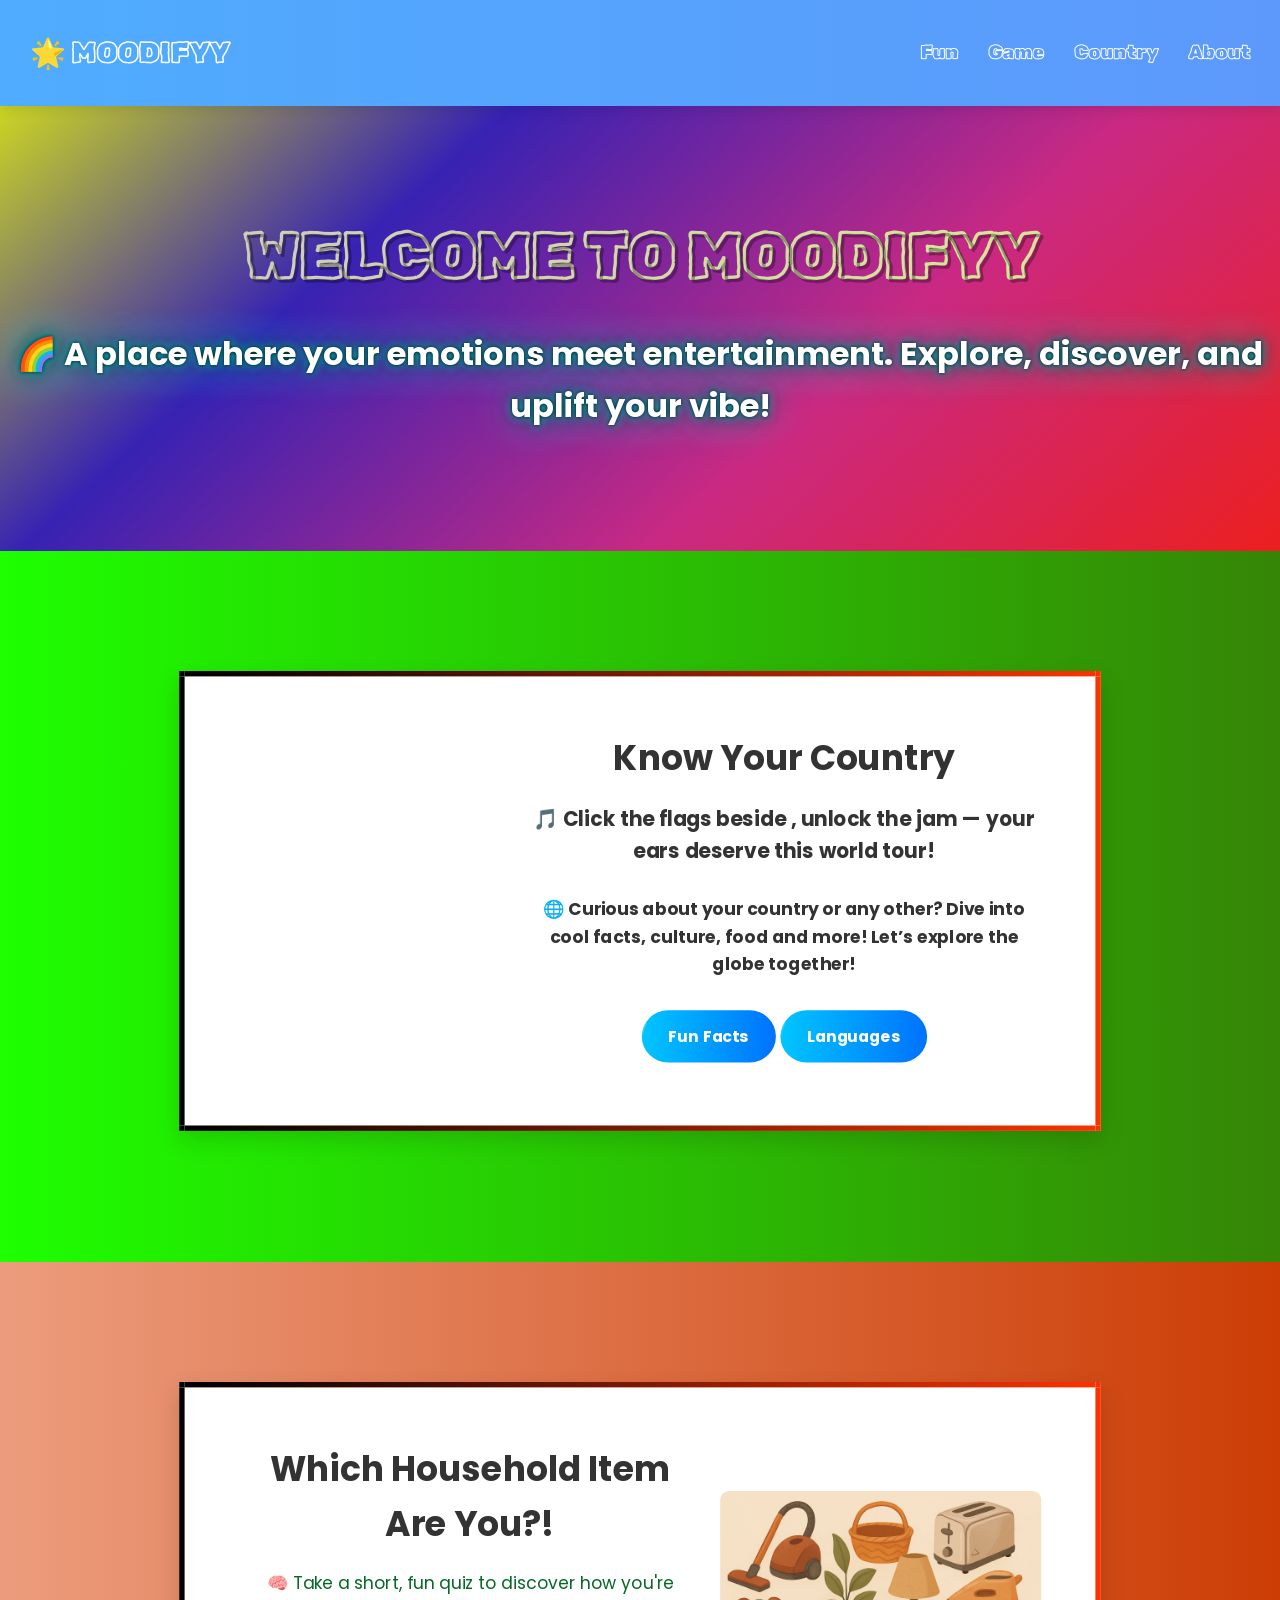
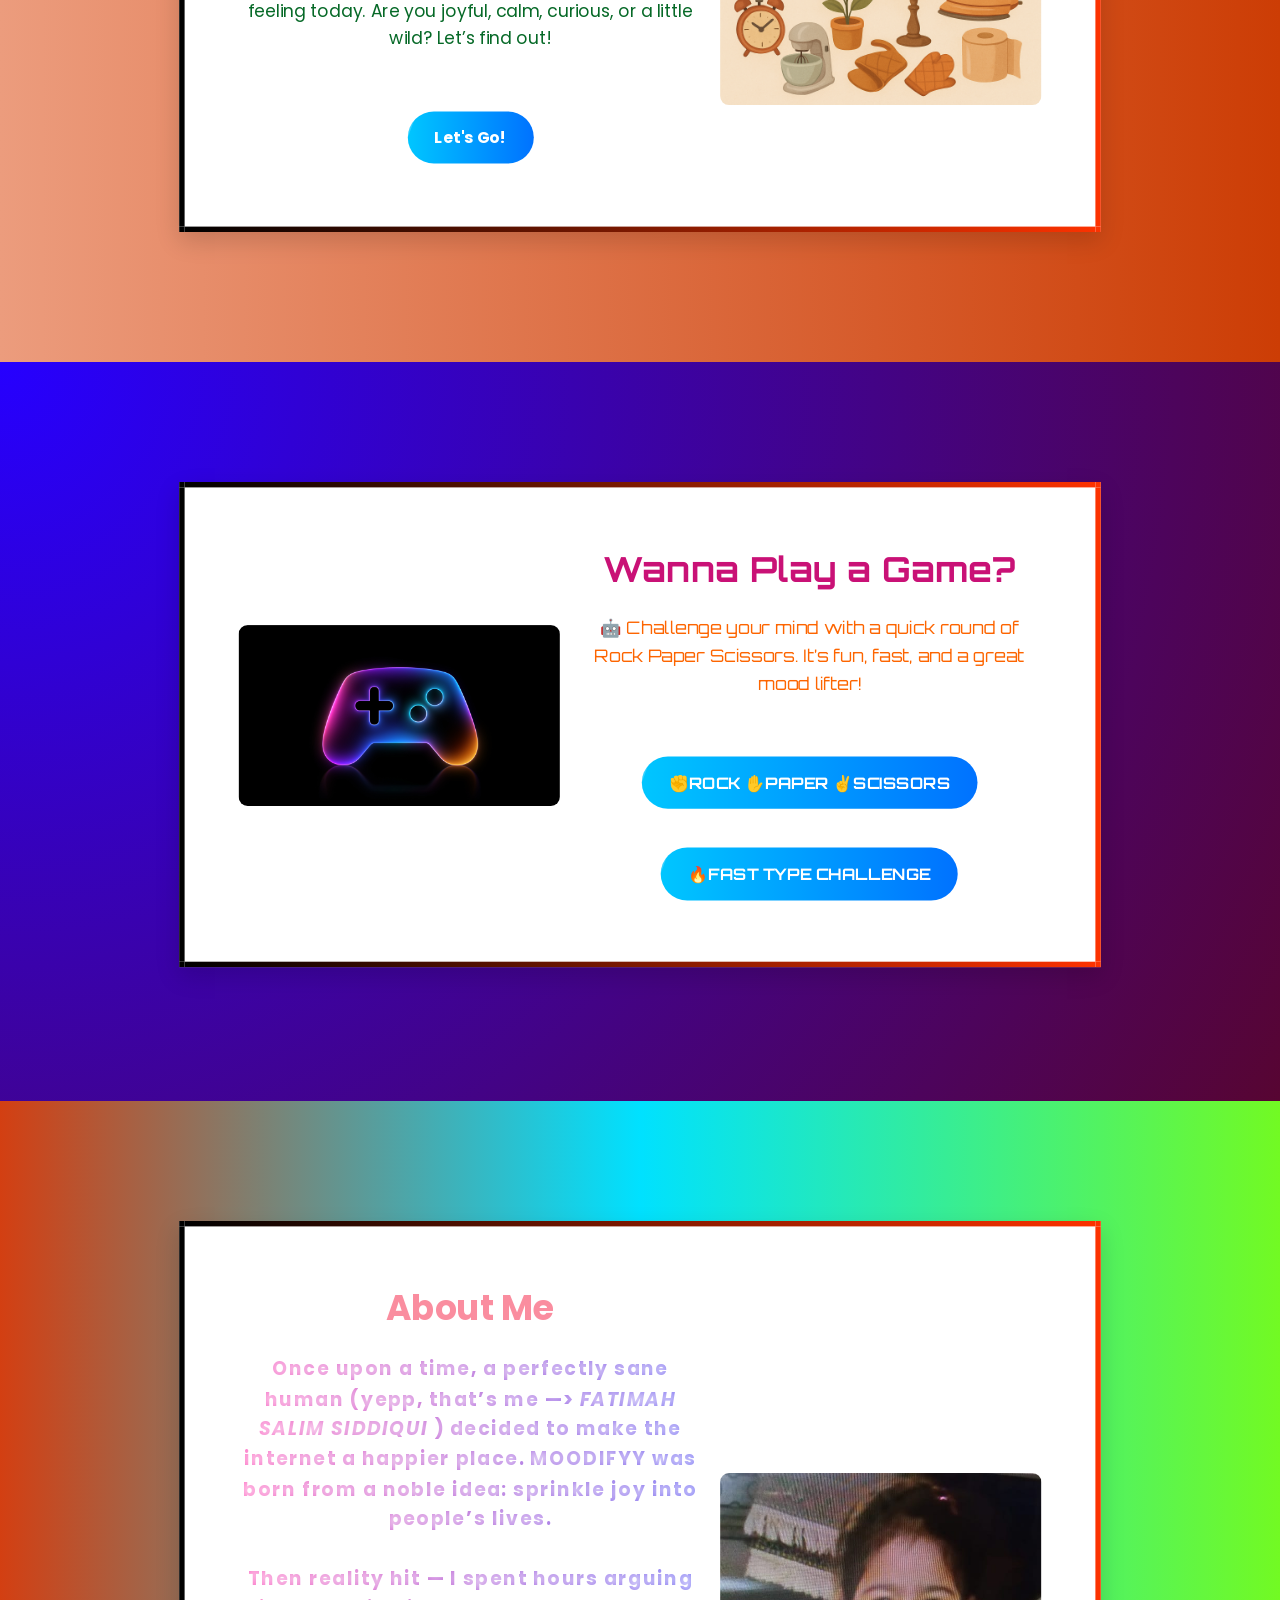
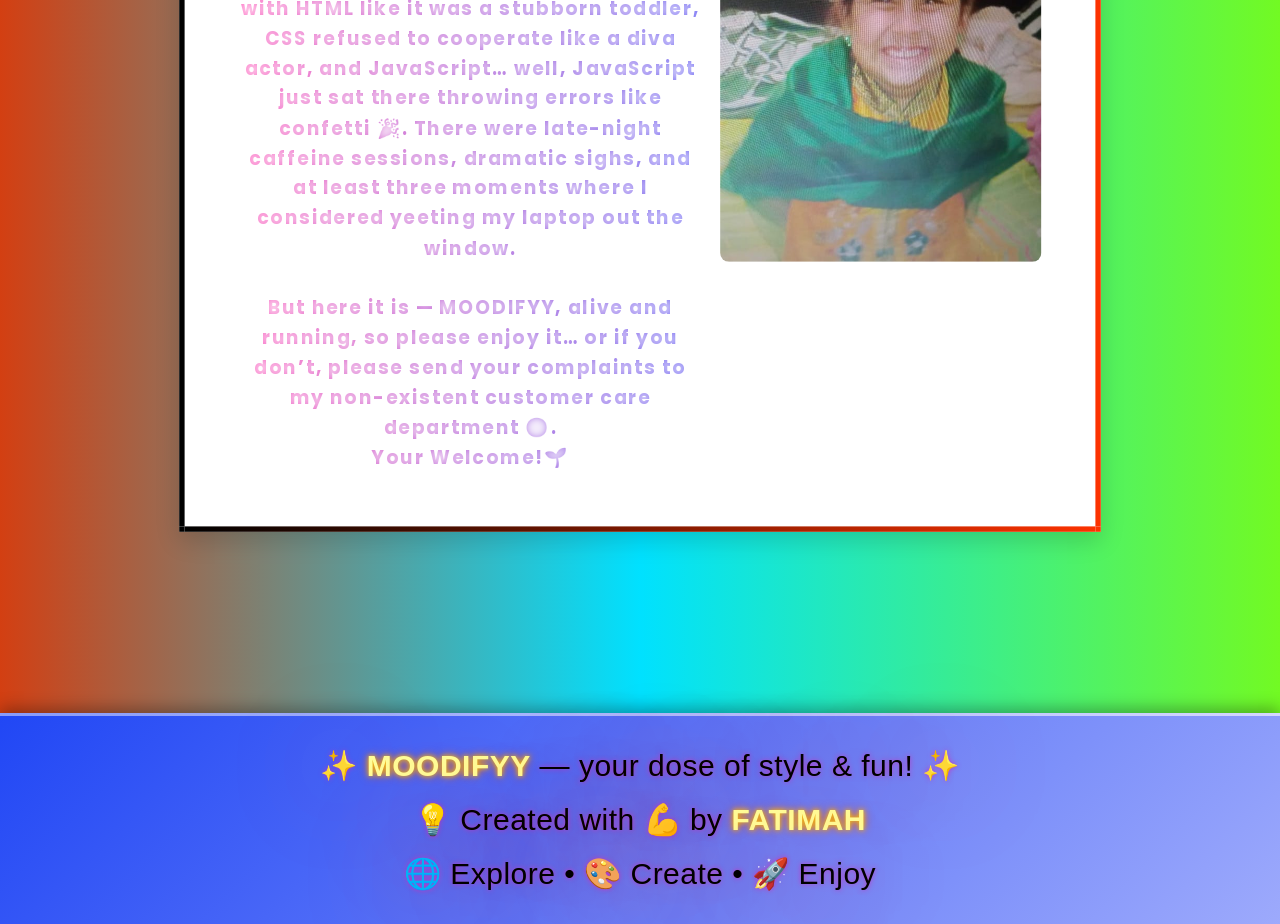
<file: index.html>
<!DOCTYPE html>
<html lang="en">
  <head>
    <meta charset="UTF-8" />
    <meta name="viewport" content="width=device-width, initial-scale=1.0" />
    <title>Moodifyy</title>
    <link
      href="https://fonts.googleapis.com/css2?family=Rubik+Scribble&family=Poppins:wght@300;500;700&family=Orbitron&display=swap"
      rel="stylesheet"
    />
    <link rel="stylesheet" href="intro.css" />
  </head>
  <script>
    window.addEventListener("scroll", function () {
      const navbar = document.querySelector(".navbar");
      if (window.scrollY > 10) {
        navbar.style.boxShadow = "0 0 15px #00d2ff";
      } else {
        navbar.style.boxShadow = "0 4px 12px rgba(0,0,0,0.1)";
      }
    });
  </script>
  <body>
    <!-- Header Section -->
    <header>
      <!--  Navigation Bar -->
      <nav class="navbar">
        <div class="nav-container">
          <a href="#" class="logo">🌟 MOODIFYY</a>
          <ul class="nav-links">
            <li><a href="#fun">Fun</a></li>
            <li><a href="#game">Game</a></li>
            <li><a href="#country">Country</a></li>
            <li><a href="#about">About</a></li>
          </ul>
        </div>
      </nav>
      <h1 class="Welcome">WELCOME TO MOODIFYY</h1>
      <p class="header-text">
        <strong
          >🌈 A place where your emotions meet entertainment. Explore, discover,
          and uplift your vibe!</strong
        >
      </p>
    </header>
    <!--  Know Your Country Section -->
    <section class="section country-section" id="country">
      <div class="box left-align">
        <video id="countryVideo" autoplay muted loop playsinline>
          <source src="country-video.mp4" type="video/mp4" />
          Your browser does not support the video tag.
        </video>

        <div class="text">
          <h2>Know Your Country</h2>
          <h3>
            🎵 Click the flags beside , unlock the jam — your ears deserve this
            world tour!
          </h3>
          <br />

          <h4>
            🌐 Curious about your country or any other? Dive into cool facts,
            culture, food and more! Let’s explore the globe together!
          </h4>
          <a href="know-your-country.html" class="btn" target="_blank"
            >Fun Facts</a
          >
          <a href="language-snippets.html" class="btn" target="_blank"
            >Languages</a
          >
        </div>
      </div>
    </section>
    <!--  Household Section -->
    <section class="section mood-section reverse" id="fun">
      <div class="box left-align">
        <img src="hh.png" alt="Mood Quiz Image" />
        <div class="text">
          <h2>Which Household Item Are You?!</h2>
          <p class="hh-text">
            🧠 Take a short, fun quiz to discover how you're feeling today. Are
            you joyful, calm, curious, or a little wild? Let’s find out!
          </p>
          <a href="household.html" class="btn" target="_blank">Let's Go!</a>
        </div>
      </div>
    </section>
    <!--  Wanna Play a Game Section -->
    <section class="section game-section" id="game">
      <div class="box left-align">
        <img src="game.jpeg" alt="Game Image" />
        <div class="text">
          <h2>Wanna Play a Game?</h2>
          <p class="g-text">
            🤖 Challenge your mind with a quick round of Rock Paper Scissors.
            It’s fun, fast, and a great mood lifter!
          </p>
          <a href="12-rock-paper-scissors.html" class="btn" target="_blank"
            >✊ROCK ✋PAPER ✌️SCISSORS</a
          >
          <a href="fast-type.html" class="btn" target="_blank"
            >🔥FAST TYPE CHALLENGE
          </a>
        </div>
      </div>
    </section>
    <!--  About Me Section -->
    <section class="section about-section reverse" id="about">
      <div class="box left-align">
        <img src="abt.jpeg" alt="Creator image" />
        <div class="text">
          <h2 style="color: rgb(250, 141, 159)">About Me</h2>
          <h4 class="abt-text">
            Once upon a time, a perfectly sane human (yepp, that’s me —>
            <i>FATIMAH SALIM SIDDIQUI</i> ) decided to make the internet a
            happier place. MOODIFYY was born from a noble idea: sprinkle joy
            into people’s lives.<br />
            <br />Then reality hit — I spent hours arguing with HTML like it was
            a stubborn toddler, CSS refused to cooperate like a diva actor, and
            JavaScript… well, JavaScript just sat there throwing errors like
            confetti 🎉. There were late-night caffeine sessions, dramatic
            sighs, and at least three moments where I considered yeeting my
            laptop out the window. <br /><br />But here it is — MOODIFYY, alive
            and running, so please enjoy it… or if you don’t, please send your
            complaints to my non-existent customer care department 🙃.<br />Your
            Welcome!🌱
          </h4>
        </div>
      </div>
    </section>

    <script>
      document.addEventListener(
        "click",
        function () {
          const vid = document.getElementById("countryVideo");
          vid.muted = false;
          vid.play();
        },
        { once: true }
      );

      const countryVideo = document.getElementById("countryVideo");

      // Ensure video starts muted
      countryVideo.muted = true;

      // When clicked directly on the video
      countryVideo.addEventListener("click", () => {
        if (countryVideo.muted) {
          countryVideo.muted = false;
          countryVideo.play();
        } else {
          countryVideo.muted = true;
        }
      });

      // Prevent clicks elsewhere from triggering sound
      document.addEventListener("click", (e) => {
        if (e.target !== countryVideo) {
          countryVideo.muted = true;
        }
      });
    </script>

    <footer class="footer">
      <p>✨ <strong>MOODIFYY</strong> — your dose of style & fun! ✨</p>
      <p>💡 Created with 💪 by <strong>FATIMAH</strong></p>
      <p>🌐 Explore • 🎨 Create • 🚀 Enjoy</p>
    </footer>
  </body>
</html>
</file>
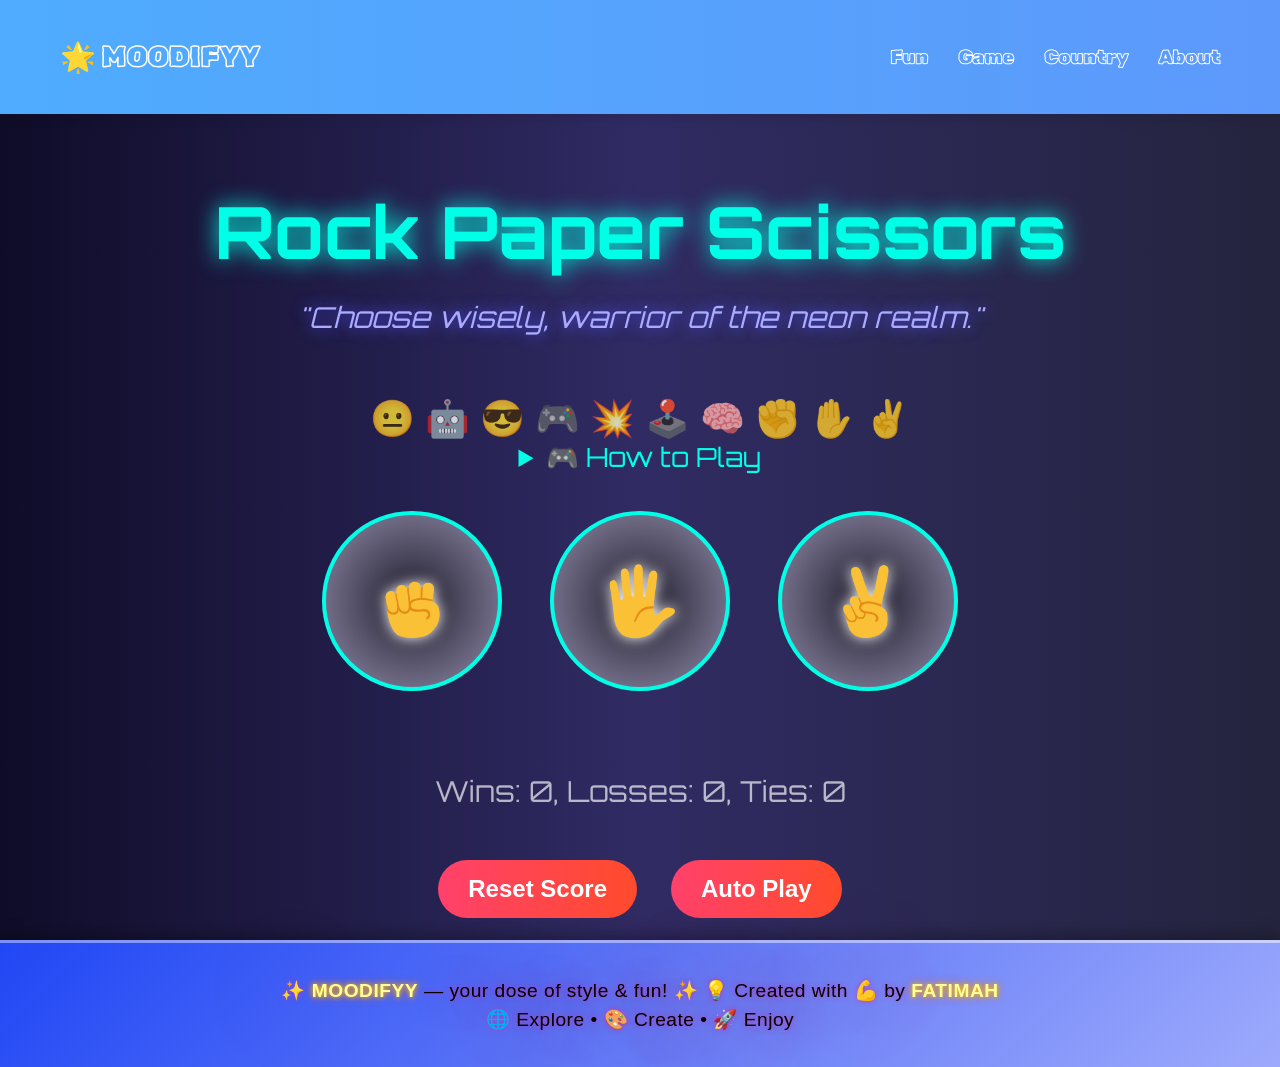
<file: 12-rock-paper-scissors.html>
<!DOCTYPE html>
<html>
  <head>
    <title>Rock Paper Scissors</title>
     <link
      href="https://fonts.googleapis.com/css2?family=Rubik+Scribble&family=Poppins:wght@300;500;700&family=Orbitron&display=swap"
      rel="stylesheet"
    />
    <link rel="stylesheet" href="rps/12-rock-paper-scissors.css" />
    <link rel="stylesheet" href="layout.css" />
  </head>
  <body>
    <div id="header"></div>
    <div class="full">
      <p class="title">Rock Paper Scissors</p>

      <p class="subtitle">"Choose wisely, warrior of the neon realm."</p>

      <div class="emoji-reaction">😐 🤖 😎 🎮 💥 🕹️ 🧠 ✊ ✋ ✌️</div>

      <details class="rules">
        <summary>🎮 How to Play</summary>
        <p>Click one of the buttons: Rock 🪨, Paper 📄, or Scissors ✂️.</p>
        <p>The computer will choose one too. May luck be with you!</p>
      </details>

      <button class="move-button js-rock-button">
        <img src="rps/rock-emoji.png" class="move-icon" />
      </button>

      <button class="move-button js-paper-button">
        <img src="rps/paper-emoji.png" class="move-icon" />
      </button>

      <button class="move-button js-scissors-button">
        <img src="rps/scissors-emoji.png" class="move-icon" />
      </button>

      <p class="js-result result"></p>
      <p class="js-moves"></p>
      <p class="js-score score"></p>

      <button
        onclick="
      score.wins = 0;
      score.losses = 0;
      score.ties = 0;
      localStorage.removeItem('score');
      updateScoreElement();
    "
        class="reset-score-button js-reset-score-button"
      >
        Reset Score
      </button>

      <button
        class="auto-play-button"
        onclick="
      autoPlay();
    "
      >
        Auto Play
      </button>

      <div id="footer"></div>

      <script src="rps/12-rock-paper-scissors.js"></script>
    </div>

    <script src="layout.js"></script>
  </body>
</html>
</file>
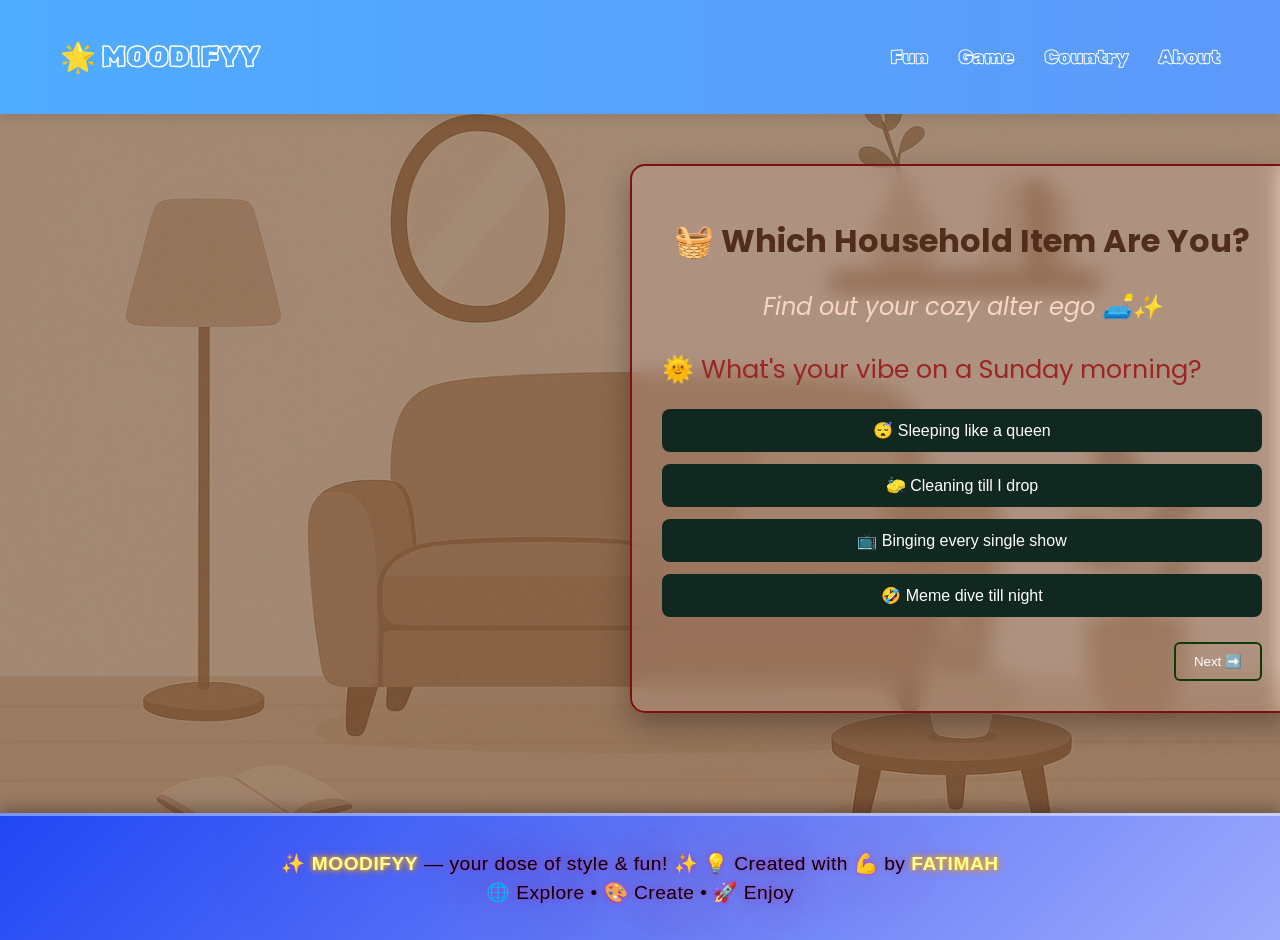
<file: household.html>
<!DOCTYPE html>
<html lang="en">
<head>
  <meta charset="UTF-8" />
  <meta name="viewport" content="width=device-width, initial-scale=1.0"/>
  <title>Which Household Item Are You?</title>
 <link
      href="https://fonts.googleapis.com/css2?family=Rubik+Scribble&family=Poppins:wght@300;500;700&family=Orbitron&display=swap"
      rel="stylesheet"
    />
  <link rel="stylesheet" href="household.css">
  <link rel="stylesheet" href="layout.css" />

  <link href="https://fonts.googleapis.com/css2?family=Poppins:wght@300;500;700&display=swap" rel="stylesheet">
</head>
<body>
  <div id="header"></div>

  <div class="quiz-container">
    <h1>🧺 Which Household Item Are You?</h1>
    <p class="subtitle">Find out your cozy alter ego 🛋️✨</p>

    <!-- Question Display Area -->
    <div id="question-box">
      <p id="question-text">Loading question...</p>

      <div class="options">
        <button class="option-btn" onclick="selectOption(0)"></button>
        <button class="option-btn" onclick="selectOption(1)"></button>
        <button class="option-btn" onclick="selectOption(2)"></button>
        <button class="option-btn" onclick="selectOption(3)"></button>
      </div>
    </div>

    <!-- Next Button -->
    <button id="next-btn" onclick="nextQuestion()" style="color:rgb(255, 255, 255);">Next ➡️</button>

    <!-- Final Result Display -->
    <div id="result-box" style="display: none;">
      <h2>Your Inner Household Item Is...</h2>
      <p id="result-text" style=" font-size: 30px; color: rgb(156, 37, 37);"></p>
      <button onclick="restartQuiz()">Try Again 🔄</button>
    </div>
  </div>

  <div id="footer"></div>

  <script src="household.js"></script>
  <script src="layout.js"></script>

  
</body>
</html>
</file>
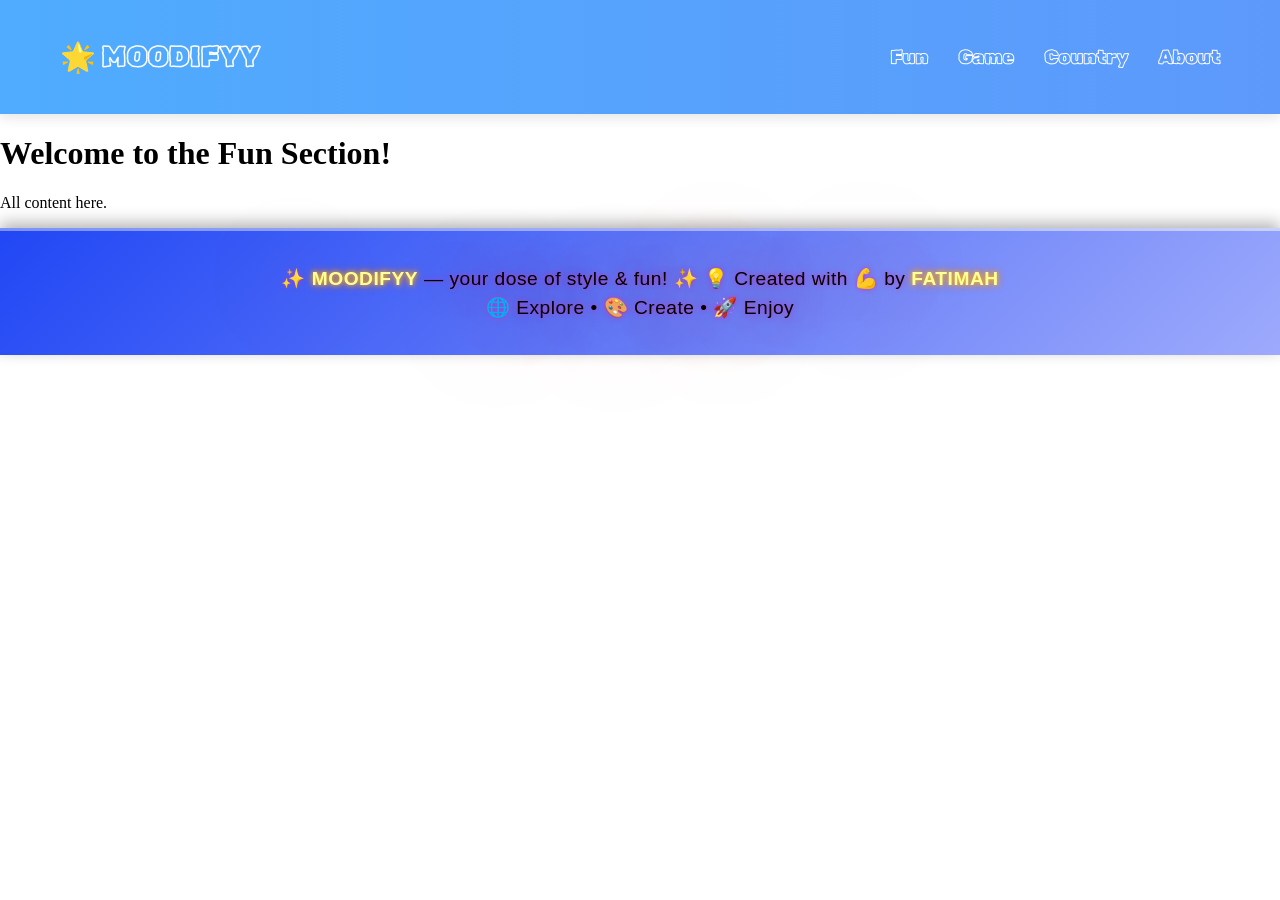
<file: layout.html>
<!DOCTYPE html>
<html lang="en">
<head>
  <meta charset="UTF-8">
  <meta name="viewport" content="width=device-width, initial-scale=1.0">
  <title>MOODIFYY - Home</title>
   <link
      href="https://fonts.googleapis.com/css2?family=Rubik+Scribble&family=Poppins:wght@300;500;700&family=Orbitron&display=swap"
      rel="stylesheet"
    />
  <link rel="stylesheet" href="layout.css">
</head>
<body>

  <div id="header"></div>

  <main>
    <h1 class="title">Welcome to the Fun Section!</h1>
    <p>All content  here.</p>
  </main>

  <div id="footer"></div>

  <script src="layout.js"></script>
</body>
</html>
</file>
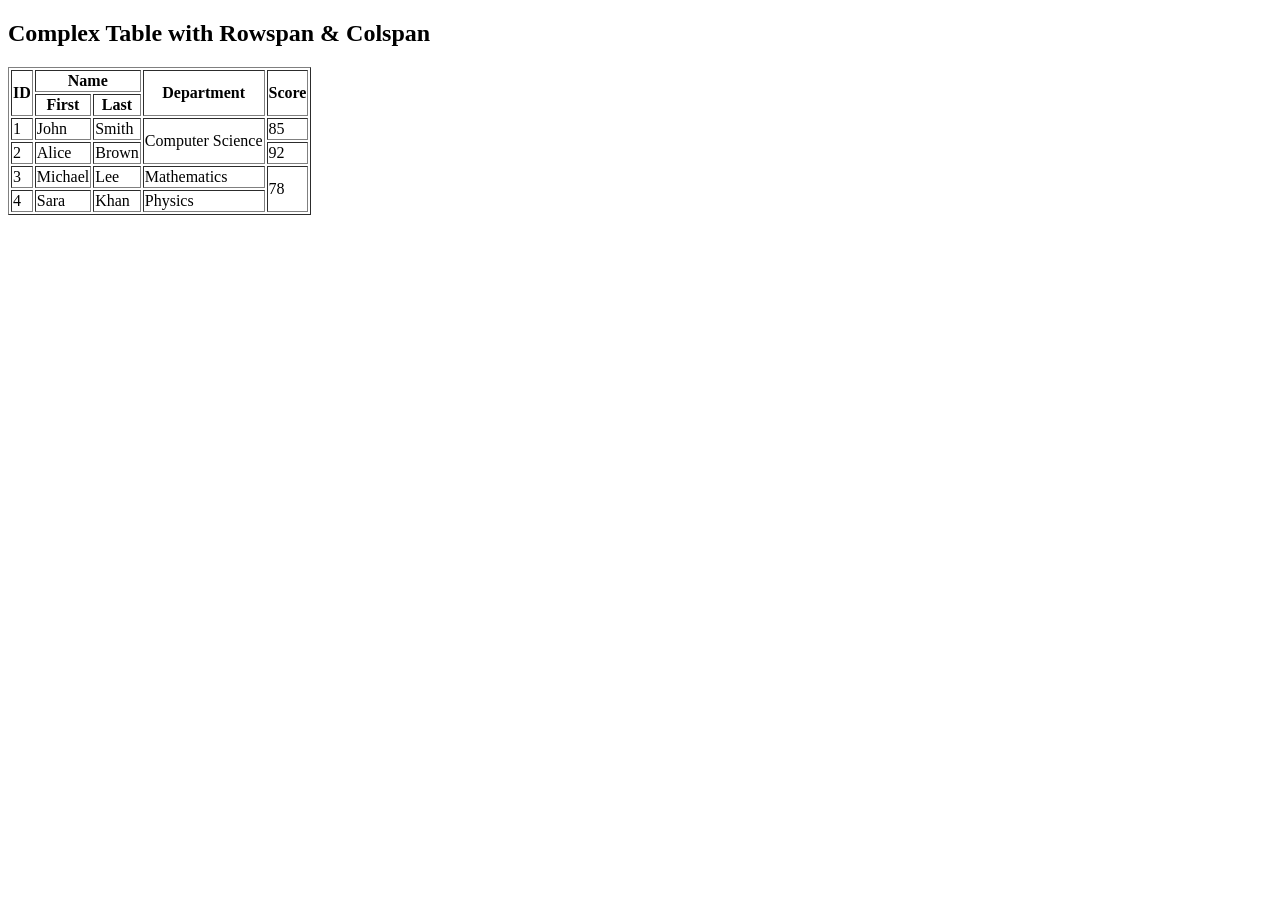
<file: webpr.html>
<!DOCTYPE html>
<html>
<head>
  <title>Complex Table Example</title>
</head>
<body>
  <h2>Complex Table with Rowspan & Colspan</h2>
  <table border="1">
    <tr>
      <th rowspan="2">ID</th>
      <th colspan="2">Name</th>
      <th rowspan="2">Department</th>
      <th rowspan="2">Score</th>
    </tr>
    <tr>
      <th>First</th>
      <th>Last</th>
    </tr>
    <tr>
      <td>1</td>
      <td>John</td>
      <td>Smith</td>
      <td rowspan="2">Computer Science</td>
      <td>85</td>
    </tr>
    <tr>
      <td>2</td>
      <td>Alice</td>
      <td>Brown</td>
      <td>92</td>
    </tr>
    <tr>
      <td>3</td>
      <td>Michael</td>
      <td>Lee</td>
      <td>Mathematics</td>
      <td rowspan="2">78</td>
    </tr>
    <tr>
      <td>4</td>
      <td>Sara</td>
      <td>Khan</td>
      <td>Physics</td>
    </tr>
  </table>
</body>
</html>
</file>
<file: intro.css>
* {
  margin: 0;
  padding: 0;
  box-sizing: border-box;
  
}

html {
  scroll-behavior: smooth;
}
body {
  font-family: "Poppins", sans-serif;
  background: linear-gradient(to right, #f7f0ff, #e0f7fa);
  color: #333;
  line-height: 1.6;
}

.section {
  padding: 40px 10%;
}

header {
  text-align: center;
  background: linear-gradient(
    138deg,
    #eeff00,
    #3722b3,
    rgb(202, 41, 130),
    rgb(235, 31, 31)
  );
  /* padding: 120px 20px;*/
  font-family: "Rubik Scribble", cursive;
  padding-bottom: 120px;
}

header h1 {
  font-size: 4rem;
  color: #fff;
  text-shadow: 3px 3px #00000050;
}

header p {
  font-size: 1.5rem;
  margin-top: 20px;
  font-family: "Poppins";
}

.box {
  background: #ffffff;
  margin-top: 40px;
  padding: 60px;
  box-shadow: 0 10px 25px rgba(0, 0, 0, 0.15);
  transition: transform 0.3s ease;
  font-size: 1.2rem;
  transform: scale(0.9);
  transform-origin: top center;
}

.box:hover {
  transform: scale(1.03);
}

.mood-section {
  background: linear-gradient(to right, #ec9c7d, #cc3d05);
}

.game-section {
  background: radial-gradient(circle at top left, #2600ff, #570532);
  color: #c91176;
  font-family: "Orbitron", sans-serif;
}

.country-section {
  background: linear-gradient(to right, #1eff00, #358506);
}

.about-section {
  background: linear-gradient(to right, #d33f12, #00e1ff, rgb(114, 250, 35));
}

.box h2 {
  font-size: 2.5rem;
  margin-bottom: 20px;
}

.box p {
  font-size: 1.2rem;
  margin-bottom: 30px;
}

.hh-text {
  color: rgb(6, 105, 39);
}

.header-text {
  color: #fff; /* White text */
  font-size: 2rem;
  font-weight: bold;
  text-align: center;

  /* Glow effect using text-shadow */
  text-shadow: 0 0 5px rgb(0, 0, 0), 0 0 10px #0ff, 0 0 20px rgb(10, 10, 10),
    0 0 40px #0ff;
}

.g-text {
  color: rgb(253, 101, 0);
}
.btn {
  display: inline-block;
  padding: 15px 30px;
  font-size: 1.1rem;
  font-weight: bold;
  text-decoration: none;
  color: white;
  background: linear-gradient(to right, #00c6ff, #0072ff);
  border-radius: 30px;
  transition: transform 0.3s ease, box-shadow 0.3s ease;
  margin-top: 35px;
}

.btn:hover {
  transform: scale(1.05);
  box-shadow: 0 8px 20px rgba(0, 0, 0, 0.3);
}

.left-align {
  text-align: center;
}

.section img {
  max-width: 65%;
  border-radius: 15px;
  margin-bottom: 20px;
}

.navbar {
 
  position: sticky;
  top: 0;
  z-index: 1000;
  box-shadow: 0 4px 12px rgba(0, 0, 0, 0.1);
  padding: 30px;
}

.nav-container {
  display: flex;
  justify-content: space-between;
  align-items: center;
}

.logo {
  font-size: 1.8rem;
  font-weight: bold;
  color: white;
  text-decoration: none;
  font-family: "Rubik Scribble", cursive;
}

.nav-links {
  list-style: none;
  display: flex;
  gap: 30px;
}

.nav-links li a {
  text-decoration: none;
  color: rgb(255, 255, 255);
  font-weight: 800;
  font-size: 1.2rem;
  transition: color 0.3s ease;
}

.nav-links li a:hover {
  color: #be2553;
}
.Welcome {
  padding-top: 100px;
}

.box {
  transition: transform 0.3s ease, box-shadow 0.3s ease;
}
.box:hover {
  transform: scale(1.05);
  box-shadow: 0 15px 30px rgba(0, 0, 0, 0.2);
}
.btn:hover {
  box-shadow: 0 0 20px 5px #00c6ff;
  transform: scale(1.07);
}

.box {
  border: 6px solid transparent;
  border-image: linear-gradient(to right, #000000, #fc3200);
  border-image-slice: 1;
}

.navbar {
  background: linear-gradient(270deg, #ff6ec4, #7873f5, #4facfe);
  background-size: 600% 600%;
  animation: gradientShift 8s ease infinite;
}

@keyframes gradientShift {
  0% {
    background-position: 0% 50%;
  }
  50% {
    background-position: 100% 50%;
  }
  100% {
    background-position: 0% 50%;
  }
}

.section {
  animation: fadeIn 1.5s ease-in;
  padding-top: 80px;
  padding-bottom: 80px;
}
@keyframes fadeIn {
  0% {
    opacity: 0;
    transform: translateY(40px);
  }
  100% {
    opacity: 1;
    transform: translateY(0);
  }
}

.nav-links li a:hover {
  color: #ffef78;
  text-shadow: 0 0 10px #ffef78;
  transform: scale(1.1);
}

a,
button {
  cursor: pointer;
}

.box:hover {
  transform: rotateZ(1deg) scale(1.03);
}

.box h2 {
  font-size: clamp(2rem, 3vw, 3rem);
}

.btn {
  position: relative;
  overflow: hidden;
}

.btn::after {
  content: "";
  position: absolute;
  width: 100%;
  height: 100%;
  top: 0;
  left: -100%;
  background: rgba(255, 255, 255, 0.2);
  transform: skewX(-20deg);
  transition: left 0.5s;
}

.btn:hover::after {
  left: 100%;
}

.box:hover {
  animation: pulse 1s ease-in-out;
}

@keyframes pulse {
  0% {
    box-shadow: 0 0 0 0 rgba(0, 0, 0, 0.15);
  }
  70% {
    box-shadow: 0 0 20px 10px rgba(0, 0, 0, 0);
  }
  100% {
    box-shadow: 0 0 0 0 rgba(0, 0, 0, 0);
  }
}

header h1 {
  font-size: 4rem;
  background: linear-gradient(to right, #cec4c4, #d7ee8d);
  -webkit-background-clip: text;
  -webkit-text-fill-color: transparent;
}

.section img:hover {
  transform: translateY(-10px) scale(1.05);
  transition: transform 0.3s ease, box-shadow 0.3s ease;
  box-shadow: 0 15px 25px rgba(0, 0, 0, 0.2);
}

.section .box {
  display: flex;
  align-items: center;
  gap: 20px;
  flex-wrap: wrap;
}

.section .box img {
  max-width: 40%;
  height: auto;
  border-radius: 10px;
}

.section .box .text {
  flex: 1;
}

/* Reverse layout for variety */
.section.reverse .box {
  flex-direction: row-reverse;
}

/* Responsive: stack on small screens */
@media (max-width: 768px) {
  .section .box,
  .section.reverse .box {
    flex-direction: column;
    text-align: center;
  }
  .section .box img {
    max-width: 80%;
  }
}

.abt-text {
  font-family: "Poppins", sans-serif;
  font-size: 1.3rem;
  font-weight: 700;
  text-align: center;
  background: linear-gradient(
    90deg,
    #ff6ec4,
    #7873f5,
    #4ade80,
    #facc15,
    #f472b6
  );
  background-size: 400% 400%;
  -webkit-background-clip: text;
  -webkit-text-fill-color: transparent;
  animation: gradient-flow 8s ease infinite;
  text-shadow: 0 0 8px rgba(255, 255, 255, 0.8),
    0 0 15px rgba(255, 255, 255, 0.5);
  letter-spacing: 2px;
}

@keyframes gradient-flow {
  0% {
    background-position: 0% 50%;
  }
  50% {
    background-position: 100% 50%;
  }
  100% {
    background-position: 0% 50%;
  }
}

.footer {
  text-align: center;
  padding: 20px;
  background: linear-gradient(135deg, #2147f5, #dbdbff, #ee2784);
  background-size: 300% 300%;
  animation: gradientMove 3s infinite alternate;
  color: rgb(0, 0, 0);
  font-family: "Impact", sans-serif;
  border-top: 3px solid rgba(255, 255, 255, 0.3);
  box-shadow: 0 -5px 15px rgba(0, 0, 0, 0.3);
}

.footer p {
  margin: 6px 0;
  font-size: 30px;
  letter-spacing: 0.5px;
  text-shadow: 0 0 5px rgba(201, 49, 188, 0.9),
    0 0 100px rgba(255, 59, 59, 0.932);
}

.footer strong {
  color: #ffff99;
  text-shadow: 0 0 5px #ffcc00, 0 0 10px #ff6600;
}

@keyframes gradientMove {
  0% {
    background-position: 0% 50%;
  }
  100% {
    background-position: 100% 50%;
  }
}
</file>
<file: rps/12-rock-paper-scissors.css>
body {
  background: linear-gradient(to right, #0f0c29, #302b63, #24243e);
  color: #ffffffcc;
  font-family: 'Orbitron', sans-serif;
  text-align: center;
  transform-origin: top center;
}

.full {
  width: 100%;
  max-width: 100vw;
  box-sizing: border-box;
}

.title {
  font-size: 4.5rem; /* 1.5x 3rem */
  font-weight: bold;
  color: #00ffe7;
  text-shadow: 0 0 22px #00ffe7; /* ~1.5x glow */
  margin-bottom: 60px; /* 1.5x */
}

.move-icon {
  height: 75px; /* 1.5x */
  filter: drop-shadow(0 0 7px #fff);
  transition: transform 0.3s ease;
}

.move-button {
  background: radial-gradient(circle, #1f1c2c, #928dab);
  border: 4.5px solid #00ffe7; /* 1.5x */
  width: 180px; /* 1.5x */
  height: 180px; /* 1.5x */
  border-radius: 90px; /* 1.5x */
  margin: 22px; /* 1.5x */
  cursor: pointer;
  transition: transform 0.3s ease, box-shadow 0.3s ease;
  display: inline-flex;
  justify-content: center;
  align-items: center;
}

.move-button:hover {
  transform: scale(1.1) rotate(5deg);
  box-shadow: 0 0 30px #00ffe7; /* ~1.5x glow */
}

.result {
  font-size: 3rem; /* 1.5x */
  font-weight: bold;
  color: #ff4081;
  text-shadow: 0 0 15px #ff4081; /* ~1.5x */
  margin-top: 60px; /* 1.5x */
}

.score {
  margin-top: 45px; /* 1.5x */
  font-size: 1.8rem; /* 1.5x */
  color: #ffffffaa;
}

.reset-score-button,
.auto-play-button {
  background: linear-gradient(to right, #ff416c, #ff4b2b);
  border: none;
  font-size: 1.5rem; /* 1.5x */
  font-weight: bold;
  color: white;
  padding: 15px 30px; /* 1.5x */
  border-radius: 37px; /* 1.5x */
  margin: 22px 15px; /* 1.5x */
  cursor: pointer;
  transition: transform 0.3s ease, box-shadow 0.3s ease;
}

.reset-score-button:hover,
.auto-play-button:hover {
  transform: scale(1.05);
  box-shadow: 0 0 23px #ff416c; /* ~1.5x */
}

.js-moves {
  font-size: 1.65rem; /* 1.5x */
  margin-top: 45px; /* 1.5x */
  color: #c0c0ff;
}

.subtitle {
  font-size: 1.8rem; /* 1.5x */
  color: #aaaaff;
  margin-top: -37px; /* 1.5x negative */
  margin-bottom: 60px; /* 1.5x */
  font-style: italic;
  text-shadow: 0 0 15px #5555ff; /* ~1.5x */
}

.rules summary {
  cursor: pointer;
  color: #00ffe7;
  font-size: 1.65rem; /* 1.5x */
  margin-bottom: 15px; /* 1.5x */
}

.rules p {
  color: #ccccff;
  margin: 0;
  padding: 7px 0; /* 1.5x */
}

.emoji-reaction {
  margin-top: 45px; /* 1.5x */
  font-size: 2.25rem; /* 1.5x */
  animation: flicker 2s infinite;
}

.credits {
  font-size: 1.2rem; /* 1.5x */
  margin-top: 75px; /* 1.5x */
  color: #8888ff;
  opacity: 0.6;
}

/* HEADER */
header {
  text-align: center;
  background: linear-gradient(138deg, #eeff00, #3722b3, rgb(202, 41, 130), rgb(235, 31, 31));
  font-family: "Rubik Scribble", cursive;
  width: 100%;
  box-sizing: border-box;
  margin: 0;
  padding: 0;
}

.navbar {
  background: linear-gradient(270deg, #ff6ec4, #7873f5, #4facfe);
  background-size: 600% 600%;
  animation: gradientShift 8s ease infinite;
  position: sticky;
  top: 0;
  z-index: 1000;
  box-shadow: 0 4px 12px rgba(0, 0, 0, 0.1);
  padding: 15px; /* 1.5x */
  margin: -9px;
}

.nav-container {
  display: flex;
  justify-content: space-between;
  align-items: center;
}

.logo {
  font-size: 2.7rem; /* 1.5x */
  font-weight: bold;
  color: white;
  text-decoration: none;
  font-family: "Rubik Scribble", cursive;
}

.nav-links {
  list-style: none;
  display: flex;
  gap: 45px; /* 1.5x */
}

.nav-links li a {
  text-decoration: none;
  color: rgb(255, 255, 255);
  font-weight: 800;
  font-size: 1.8rem; /* 1.5x */
  transition: color 0.3s ease;
}

.nav-links li a:hover {
  color: #ffef78;
  text-shadow: 0 0 15px #ffef78; /* ~1.5x */
  transform: scale(1.1);
}

@keyframes gradientShift {
  0% { background-position: 0% 50%; }
  50% { background-position: 100% 50%; }
  100% { background-position: 0% 50%; }
}

/* FOOTER */
.footer {
  text-align: center;
  background: linear-gradient(135deg, #2147f5, #dbdbff, #ee2784);
  background-size: 300% 300%;
  animation: gradientMove 3s infinite alternate;
  color: rgb(0, 0, 0);
  font-family: 'Impact', sans-serif;
  border-top: 3px solid rgba(255,255,255,0.3);
  box-shadow: 0 -7px 23px rgba(0,0,0,0.3); /* ~1.5x */
  margin: -9px;
  margin-top: 50px;
}

.footer p {
  margin: 9px 0; /* 1.5x */
  font-size: 45px; /* 1.5x 30px */
  letter-spacing: 0.75px; /* 1.5x */
  text-shadow: 0 0 7px rgba(201, 49, 188, 0.9), 0 0 150px rgba(255, 59, 59, 0.932); /* ~1.5x glow */
}

.footer strong {
  color: #ffff99;
  text-shadow: 0 0 7px #ffcc00, 0 0 15px #ff6600; /* ~1.5x */
}

@keyframes gradientMove {
  0% { background-position: 0% 50%; }
  100% { background-position: 100% 50%; }
}
</file>
<file: layout.css>
/* ================= HEADER ================= */
body {
  margin: 0;   /* removes the browser’s default margin */
  padding: 0;  /* optional, clears any padding */
}

.app-header {
  text-align: center;
  background: linear-gradient(
    138deg,
    #eeff00,
    #3722b3,
    rgb(202, 41, 130),
    rgb(235, 31, 31)
  );
  font-family: "Rubik Scribble", cursive;
  width: 100%;
  box-sizing: border-box;
  margin: 0;
  padding: 0;
}

.navbar-unique {
  background: linear-gradient(270deg, #ff6ec4, #7873f5, #4facfe);
  background-size: 600% 600%;
  animation: gradientShift 8s ease infinite;
  position: sticky;
  top: 0;
  z-index: 1000;
  box-shadow: 0 4px 12px rgba(0, 0, 0, 0.1);
padding: 40px 60px;}

.navbar-wrap {
  display: flex;
  justify-content: space-between;
  align-items: center;
  margin: 0 auto;
}

.navbar-logo {
  font-size: 1.8rem;
  font-weight: bold;
  color: white;
  text-decoration: none;
  font-family: "Rubik Scribble", cursive;
}

.navbar-links {
  list-style: none;
  display: flex;
  gap: 30px;
  margin: 0;
  padding: 0;
}

.navbar-links li a {
  text-decoration: none;
  color: #fff;
  font-weight: 800;
  font-size: 1.2rem;
  transition: all 0.3s ease;
}

.navbar-links li a:hover {
  color: #ffef78;
  text-shadow: 0 0 10px #ffef78;
  transform: scale(1.1);
}

@keyframes gradientShift {
  0% { background-position: 0% 50%; }
  50% { background-position: 100% 50%; }
  100% { background-position: 0% 50%; }
}

/* ================= FOOTER ================= */
.app-footer {
  text-align: center;
  background: linear-gradient(135deg, #2147f5, #dbdbff, #ee2784);
  background-size: 300% 300%;
  animation: gradientMove 3s infinite alternate;
  color: rgb(0, 0, 0);
  font-family: "Impact", sans-serif;
  border-top: 3px solid rgba(255, 255, 255, 0.3);
  box-shadow: 0 -5px 15px rgba(0, 0, 0, 0.3);
padding: 30px 10px;}

.app-footer p {
  margin: 6px 0;
  font-size: 1.2rem;
  letter-spacing: 0.5px;
  text-shadow: 0 0 5px rgba(201, 49, 188, 0.9),
               0 0 100px rgba(255, 59, 59, 0.932);
}

.app-footer strong {
  color: #ffff99;
  text-shadow: 0 0 5px #ffcc00, 0 0 10px #ff6600;
}

@keyframes gradientMove {
  0% { background-position: 0% 50%; }
  100% { background-position: 100% 50%; }
}
</file>
<file: household.css>
/* Fonts and Base  */
body {
  font-family: 'Poppins', sans-serif;
  color: #735D42; 
  margin: 0;
  padding: 0;
  justify-content: center;
  align-items: flex-start;
  min-height: 100vh;
  background-image: url('bg.png');
  background-size: cover;
  background-position: center;
  background-repeat: no-repeat;
}

body::before {
  content: '';
  position: fixed;
  top: 0; left: 0;
  width: 100%; height: 100%;
  background-color: rgba(81, 46, 27, 0.5); /* Seal brown overlay */
  z-index: -1;
}

/* === Quiz Container === */
.quiz-container {
  background-color: rgba(218, 185, 181, 0.2); /*  translucent */
  border: 2px solid #801010; 
  border-radius: 15px;
  padding: 30px;
  width: 90%;
  max-width: 600px;
  margin-top: 50px;
  box-shadow: 0 12px 30px rgba(0, 0, 0, 0.3);
  backdrop-filter: blur(10px);
  margin-left: 630px;
  margin-bottom: 100px;


}

/*  Headings */
h1, h2 {
  text-align: center;
  color: #512E1B;
  margin-bottom: 20px;
}


.subtitle {
  color: #6A8283; 
  font-size: 1.1rem;
  margin-bottom: 20px;
  font-style: italic;
  text-align: center;
}

/* Question */
#question-text {
  font-size: 1.6rem;
  margin-bottom: 20px;
  color: rgb(156, 37, 37); 
}

/*  Options  */
.options {
  display: flex;
  flex-direction: column;
  gap: 12px;
}

.option-btn {
  background-color: #102820; 
  color:  WHITE; 
  border: none;
  border-radius: 8px;
  padding: 12px 20px;
  font-size: 1rem;
  cursor: pointer;
  transition: background-color 0.3s ease, transform 0.2s;
}

.option-btn:hover {
  background-color: brown; 
  color: #fff;
  transform: scale(1.03);
}

/* Next Button  */
#next-btn {
  margin-top: 25px;
  background-color: transparent;
  border: 2px solid rgb(15, 58, 4); 
  color: #4D2D18;
  padding: 10px 18px;
  border-radius: 6px;
  cursor: pointer;
  display: block;
  margin-left: auto;
  transition: background-color 0.3s ease, color 0.3s ease;
}

#next-btn:hover {
  background-color: #735D42;
  color: rgb(255, 255, 255);
}

/* Result Box  */
#result-box {
  text-align: center;
  color: #512E1B;
}

#result-text {
  font-size: 1.3rem;
  margin-top: 15px;
}

/* Try Again Button  */
#result-box button {
  margin-top: 20px;
  background-color: red; 
  color: #fff;
  border: none;
  padding: 10px 18px;
  font-size: 1rem;
  border-radius: 8px;
  cursor: pointer;
  transition: background-color 0.3s ease;
}

#result-box button:hover {
  background-color: #98BFD1; 
  color: #512E1B;
}

.subtitle {
  color: #f8d5c2;
  font-size: 1.5rem;
  margin-bottom: 20px;
  font-style: italic;
  text-align: center;
}
</file>
